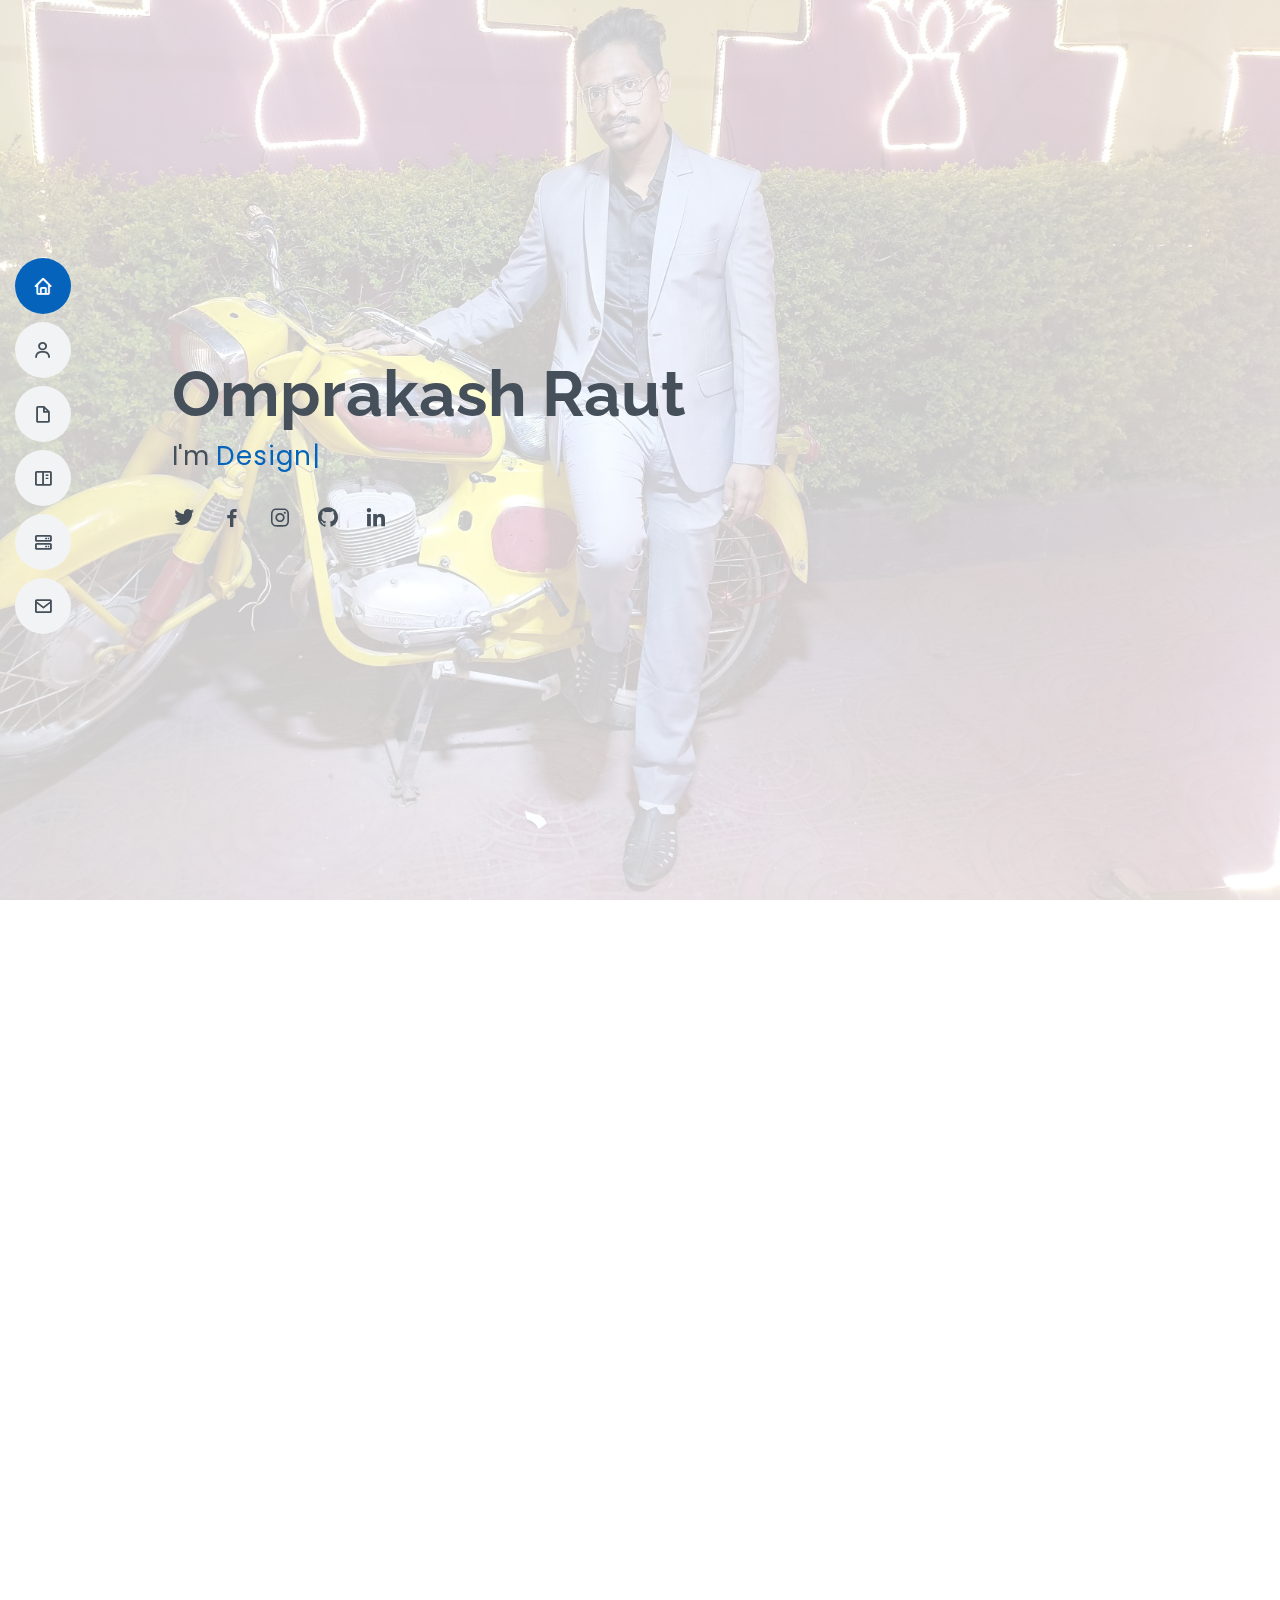
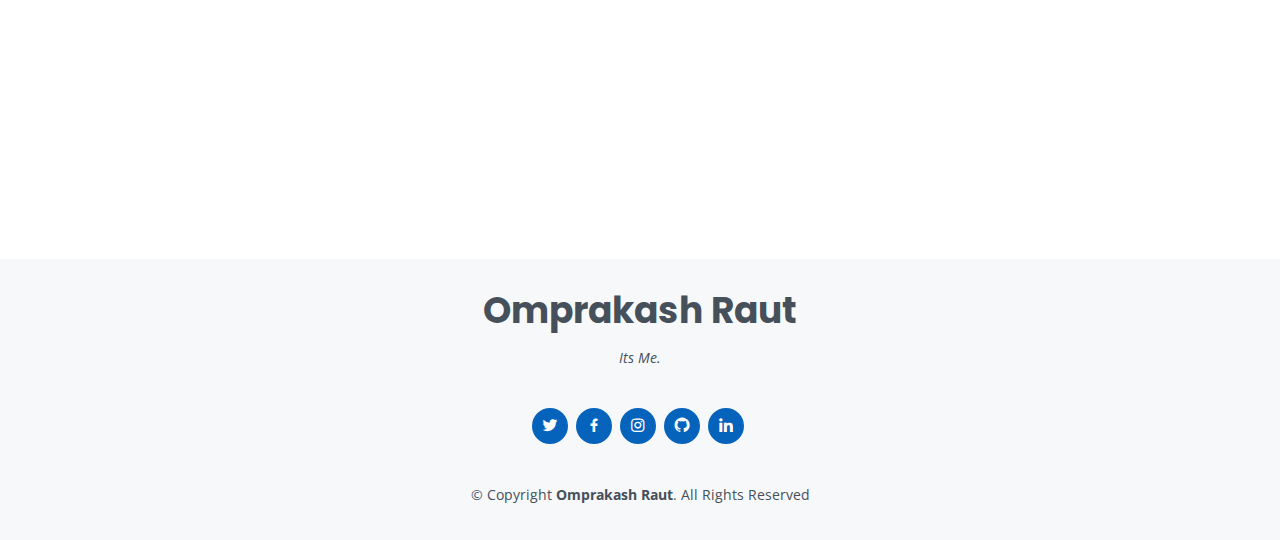
<file: index.html>
<!DOCTYPE html>
<html lang="en">

<head>
  <meta charset="utf-8">
  <meta content="width=device-width, initial-scale=1.0" name="viewport">

  <title>Omprakash Portfolio</title>
  <meta content="" name="description">
  <meta content="" name="keywords">

  <!-- Favicons -->



  <!-- Google Fonts -->
  <link
    href="https://fonts.googleapis.com/css?family=Open+Sans:300,300i,400,400i,600,600i,700,700i|Raleway:300,300i,400,400i,500,500i,600,600i,700,700i|Poppins:300,300i,400,400i,500,500i,600,600i,700,700i"
    rel="stylesheet">

  <!-- Vendor CSS Files -->
  <link href="assets/vendor/aos/aos.css" rel="stylesheet">
  <link href="assets/vendor/bootstrap/css/bootstrap.min.css" rel="stylesheet">
  <link href="assets/vendor/bootstrap-icons/bootstrap-icons.css" rel="stylesheet">
  <link href="assets/vendor/boxicons/css/boxicons.min.css" rel="stylesheet">
  <link href="assets/vendor/glightbox/css/glightbox.min.css" rel="stylesheet">
  <link href="assets/vendor/swiper/swiper-bundle.min.css" rel="stylesheet">

  <!-- Template Main CSS File -->
  <link href="assets/css/style.css" rel="stylesheet">

</head>

<body>

  <!-- ======= Mobile nav toggle button ======= -->
  <!-- <button type="button" class="mobile-nav-toggle d-xl-none"><i class="bi bi-list mobile-nav-toggle"></i></button> -->
  <i class="bi bi-list mobile-nav-toggle d-lg-none"></i>
  <!-- ======= Header ======= -->
  <header id="header" class="d-flex flex-column justify-content-center">

    <nav id="navbar" class="navbar nav-menu">
      <ul>
        <li><a href="#hero" class="nav-link scrollto active"><i class="bx bx-home"></i> <span>Home</span></a></li>
        <li><a href="#about" class="nav-link scrollto"><i class="bx bx-user"></i> <span>About</span></a></li>
        <li><a href="#resume" class="nav-link scrollto"><i class="bx bx-file-blank"></i> <span>Resume</span></a></li>
        <li><a href="#portfolio" class="nav-link scrollto"><i class="bx bx-book-content"></i> <span>Portfolio</span></a>
        </li>
        <li><a href="#services" class="nav-link scrollto"><i class="bx bx-server"></i> <span>Services</span></a></li>
        <li><a href="#contact" class="nav-link scrollto"><i class="bx bx-envelope"></i> <span>Contact</span></a></li>
      </ul>
    </nav><!-- .nav-menu -->

  </header><!-- End Header -->

  <!-- ======= Hero Section ======= -->
  <section id="hero" class="d-flex flex-column justify-content-center">
    <div class="container" data-aos="zoom-in" data-aos-delay="100">
      <h1>Omprakash Raut</h1>
      <p>I'm <span class="typed" data-typed-items="Designer, Developer, Freelancer, Tester"></span></p>
      <div class="social-links">
        <a href="https://twitter.com/omiraut1" class="twitter"><i class="bx bxl-twitter"></i></a>
        <a href="https://www.facebook.com/OMACOOLBOY/" class="facebook"><i class="bx bxl-facebook"></i></a>
        <a href="https://www.instagram.com/agni_raut/" class="instagram"><i class="bx bxl-instagram"></i></a>
        <a href="https://github.com/Omiraut/" class="google-plus"><i class="bx bxl-github"></i></a>
        <a href="https://www.linkedin.com/in/omprakashraut" class="linkedin"><i class="bx bxl-linkedin"></i></a>
      </div>
    </div>
  </section><!-- End Hero -->

  <main id="main">

    <!-- ======= About Section ======= -->
    <section id="about" class="about">
      <div class="container" data-aos="fade-up">

        <div class="section-title">
          <h2>About</h2>
          <p>I am a dedicated and experienced Java Full Stack Developer, Web Developer, and Tester with over 2 years of
            experience in web development and 1 year of experience in Java app development. I have a strong passion for
            creating innovative and user-friendly web applications that deliver seamless user experiences.</p>
        </div>

        <div class="row">
          <div class="col-lg-4">
            <img src="assets/img/profile.jpg" class="img-fluid" alt="">
          </div>
          <div class="col-lg-8 pt-4 pt-lg-0 content">
            <h3>Java Developer &amp; Web Developer.</h3>
            <p class="fst-italic">
              With my expertise in both front-end and back-end development, I possess a comprehensive understanding of
              the full software development lifecycle. I am proficient in Java (including Core and Advanced concepts),
              J2EE, JavaScript, HTML, CSS, and XML. I have hands-on experience with frameworks such as Spring and Maven,
              and I am skilled in integrating various technologies and APIs to build robust and scalable applications.
            </p>
            <div class="row">
              <div class="col-lg-6">
                <ul>
                  <li><i class="bi bi-chevron-right"></i> <strong>Birthday:</strong> <span>6 August 1999</span></li>
                  <li><i class="bi bi-chevron-right"></i> <strong>Website:</strong> <span>www.example.com</span></li>
                  <li><i class="bi bi-chevron-right"></i> <strong>Phone:</strong> <span>+91 7841998147</span></li>
                  <li><i class="bi bi-chevron-right"></i> <strong>City:</strong> <span>Nagpur, Maharashtra, India</span>
                  </li>
                </ul>
              </div>
              <div class="col-lg-6">
                <ul>
                  <li><i class="bi bi-chevron-right"></i> <strong>Age:</strong> <span>24</span></li>
                  <li><i class="bi bi-chevron-right"></i> <strong>Degree:</strong> <span>Batchlor of Commerce</span>
                  </li>
                  <li><i class="bi bi-chevron-right"></i> <strong>PhEmailone:</strong>
                    <span>udaybanahraut@gmail.com</span>
                  </li>
                  <li><i class="bi bi-chevron-right"></i> <strong>Freelance:</strong> <span>Available</span></li>
                </ul>
              </div>
              <p>
                Having worked as a freelance developer and tester, I have developed a keen eye for detail and a strong
                focus on delivering high-quality code. I am adept at identifying and resolving issues and bugs,
                conducting thorough testing, and ensuring the overall functionality and performance of the applications
                I develop.
              </p>
            </div>
          </div>

        </div>
    </section><!-- End About Section -->

    <!-- ======= Facts Section ======= -->
    <section id="facts" class="facts">
      <div class="container" data-aos="fade-up">

        <div class="section-title">
          <h2>Facts</h2>
          <p>Throughout my career, I have gained in-depth knowledge and proficiency in Java programming, including Core
            and Advanced concepts, as well as J2EE, JavaScript, HTML, CSS, and XML. I have successfully utilized
            frameworks such as Spring and Maven to build robust and scalable applications.</p>
        </div>

        <div class="row">

          <div class="col-lg-3 col-md-6">
            <div class="count-box">
              <i class="bi bi-emoji-smile"></i>
              <span data-purecounter-start="0" data-purecounter-end="10" data-purecounter-duration="1"
                class="purecounter"></span>
              <p>Happy Clients</p>
            </div>
          </div>

          <div class="col-lg-3 col-md-6 mt-5 mt-md-0">
            <div class="count-box">
              <i class="bi bi-journal-richtext"></i>
              <span data-purecounter-start="0" data-purecounter-end="20" data-purecounter-duration="1"
                class="purecounter"></span>
              <p>Projects</p>
            </div>
          </div>

          <div class="col-lg-3 col-md-6 mt-5 mt-lg-0">
            <div class="count-box">
              <i class="bi bi-headset"></i>
              <span data-purecounter-start="0" data-purecounter-end="140" data-purecounter-duration="1"
                class="purecounter"></span>
              <p>Hours Of Support</p>
            </div>
          </div>

          <div class="col-lg-3 col-md-6 mt-5 mt-lg-0">
            <div class="count-box">
              <i class="bi bi-award"></i>
              <span data-purecounter-start="0" data-purecounter-end="20" data-purecounter-duration="1"
                class="purecounter"></span>
              <p>Certifications</p>
            </div>
          </div>

        </div>

      </div>
    </section><!-- End Facts Section -->

    <!-- ======= Skills Section ======= -->
    <section id="skills" class="skills section-bg">
      <div class="container" data-aos="fade-up">

        <div class="section-title">
          <h2>Skills</h2>
          <p>I am committed to continuous learning and staying abreast of the latest industry trends and technologies.
            This allows me to leverage new tools and techniques, optimize development processes, and deliver
            cutting-edge solutions to clients.</p>
        </div>

        <div class="row skills-content">

          <div class="col-lg-6">

            <div class="progress">
              <span class="skill">HTML <i class="val">100%</i></span>
              <div class="progress-bar-wrap">
                <div class="progress-bar" role="progressbar" aria-valuenow="100" aria-valuemin="0" aria-valuemax="100">
                </div>
              </div>
            </div>

            <div class="progress">
              <span class="skill">CSS <i class="val">90%</i></span>
              <div class="progress-bar-wrap">
                <div class="progress-bar" role="progressbar" aria-valuenow="90" aria-valuemin="0" aria-valuemax="100">
                </div>
              </div>
            </div>

            <div class="progress">
              <span class="skill">JavaScript <i class="val">75%</i></span>
              <div class="progress-bar-wrap">
                <div class="progress-bar" role="progressbar" aria-valuenow="75" aria-valuemin="0" aria-valuemax="100">
                </div>
              </div>
            </div>
            <div class="progress">
              <span class="skill">SQL <i class="val">70%</i></span>
              <div class="progress-bar-wrap">
                <div class="progress-bar" role="progressbar" aria-valuenow="70" aria-valuemin="0" aria-valuemax="100">
                </div>
              </div>
            </div>
            <div class="progress">
              <span class="skill">Designing <i class="val">80%</i></span>
              <div class="progress-bar-wrap">
                <div class="progress-bar" role="progressbar" aria-valuenow="80" aria-valuemin="0" aria-valuemax="100">
                </div>
              </div>
            </div>
          </div>

          <div class="col-lg-6">

            <div class="progress">
              <span class="skill">Java <i class="val">80%</i></span>
              <div class="progress-bar-wrap">
                <div class="progress-bar" role="progressbar" aria-valuenow="80" aria-valuemin="0" aria-valuemax="100">
                </div>
              </div>
            </div>

            <div class="progress">
              <span class="skill">WordPress <i class="val">70%</i></span>
              <div class="progress-bar-wrap">
                <div class="progress-bar" role="progressbar" aria-valuenow="70" aria-valuemin="0" aria-valuemax="100">
                </div>
              </div>
            </div>

            <div class="progress">
              <span class="skill">Bootstrap <i class="val">90%</i></span>
              <div class="progress-bar-wrap">
                <div class="progress-bar" role="progressbar" aria-valuenow="90" aria-valuemin="0" aria-valuemax="100">
                </div>
              </div>
            </div>

            <div class="progress">
              <span class="skill">Photoshop <i class="val">85%</i></span>
              <div class="progress-bar-wrap">
                <div class="progress-bar" role="progressbar" aria-valuenow="85" aria-valuemin="0" aria-valuemax="100">
                </div>
              </div>
            </div>

            <div class="progress">
              <span class="skill">JSP <i class="val">75%</i></span>
              <div class="progress-bar-wrap">
                <div class="progress-bar" role="progressbar" aria-valuenow="75" aria-valuemin="0" aria-valuemax="100">
                </div>
              </div>
            </div>
          </div>

        </div>

      </div>
    </section><!-- End Skills Section -->

    <!-- ======= Resume Section ======= -->
    <section id="resume" class="resume">
      <div class="container" data-aos="fade-up">

        <div class="section-title">
          <h2>Resume</h2>
          <p>To secure a Changeling position as a Developer , where I can leverage
            my strong foundation in Programming and passion for software
            development to contribute to the success of the Organization. I aim to
            apply my Knowledge , skills and strong problem solving abilities to
            develop high - quality and efficient java based application while
            continuously learning and growing in collaborative and dynamic team
            environment.</p>
        </div>

        <div class="row">
          <div class="col-lg-6">
            <h3 class="resume-title">Sumary</h3>
            <div class="resume-item pb-0">
              <h4>Omprakash Raut</h4>
              <p><em>Highly skilled and results-driven Java Developer with a proven track record of delivering
                  high-quality software solutions. Experienced in full software development lifecycle, from requirements
                  gathering and analysis to implementation and maintenance. Proficient in Java (Core and Advanced),
                  J2EE, JavaScript, HTML, CSS, and XML. Skilled in developing scalable and robust applications using
                  frameworks like Spring and Maven. Strong problem-solving abilities and a passion for staying updated
                  with the latest industry trends and technologies. Committed to delivering excellence and driving
                  successful project outcomes through effective collaboration and attention to detail.</em></p>
              <ul>
                <li>Wathoda ,Nagpur, Maharashtra, India </li>
                <li>+91 7841998147</li>
                <li>udaybhanraut@gmail.com.com</li>
              </ul>
            </div>

            <h3 class="resume-title">Education</h3>
            <div class="resume-item">
              <h4>Batchlor of Commerce &amp; Management Accounting</h4>
              <h5>2017 - 2020 &nbsp;&nbsp;&nbsp;&nbsp; 8.86 CGPA</h5>
              <p><em>Shri Binzani City College ,Nagpur (RTMNU), India</em></p>
              <p>Detailed Learning of working of company and Management of Accounts and Bookkeeping in Companies ,
                Analyzing Stastical Data of Company to Predict Growth Rate </p>
            </div>
            <div class="resume-item">
              <h4>HSC (Commerce) </h4>
              <h5>2016 - 2017 &nbsp;&nbsp;&nbsp;&nbsp; 77.38%</h5>
              <p><em>Shri Binzani City College ,Nagpur (State Board), India</em></p>
              <p>Basic Education of Commerce and Statistic , Learnt data manupulation Standerd Deviation of Stastics and
                Accounting Management of Business on small level , berif in Contries GDP ,PPP, Tax System</p>
            </div>
          </div>
          <div class="col-lg-6">
            <h3 class="resume-title">Professional Experience</h3>
            <div class="resume-item">
              <h4> Java Developer </h4>
              <h5>Jan-2022 - Present</h5>
              <p><em>Gharkul Associates, Nagpur, Maharashtra ,India</em></p>
              <ul>
                <li>Deveoping Backend Application Interfaces according to Client requirements</li>
                <li>Drafting Documentation for Developement of Client Based Application</li>
                <li>Designing Front End Web Applications as Required</li>
                <li>Managing Database and Creating dummy database for Production </li>
                <li>Testing Application in entire Developement faces using STLC Method</li>
                <li>Making Graphic content for Website such as Logos, concept images, Styling</li>
              </ul>
            </div>

          </div>
        </div>

      </div>
    </section><!-- End Resume Section -->

    <!-- ======= Portfolio Section ======= -->
    <section id="portfolio" class="portfolio section-bg">
      <div class="container" data-aos="fade-up">

        <div class="section-title">
          <h2>Portfolio</h2>
          <p>I am a Java developer with a passion for web and back-end development. With 2 years of experience in
            freelancing, I have had the opportunity to work with various firms, honing my skills as a developer and
            tester. Throughout my journey, I have successfully completed over 10 projects, actively seeking
            opportunities to enhance my knowledge and contribute to challenging projects. My dedication to continuous
            improvement drives me to stay up-to-date with the latest industry trends and technologies. I am excited to
            showcase my work and demonstrate how my expertise can add value to your next project.</p>
        </div>

        <div class="row">
          <div class="col-lg-12 d-flex justify-content-center" data-aos="fade-up" data-aos-delay="100">
            <ul id="portfolio-flters">
              <li data-filter="*" class="filter-active">All</li>
              <!-- <li data-filter=".filter-app">App</li> -->
              <!-- <li data-filter=".filter-card">Card</li> -->
              <li data-filter=".filter-web">Projects</li>
            </ul>
          </div>
        </div>

        <div class="row portfolio-container" data-aos="fade-up" data-aos-delay="200">

          <!-- <div class="col-lg-4 col-md-6 portfolio-item filter-app">
            <div class="portfolio-wrap">
              <img src="assets/img/portfolio/portfolio-1.jpg" class="img-fluid" alt="">
              <div class="portfolio-info">
                <h4></h4>
                <p>App</p>
                <div class="portfolio-links">
                  <a href="" data-gallery="portfolioGallery" class="portfolio-lightbox" title="App 1"><i class="bx bx-plus"></i></a>
                  <a href="portfolio-details.html" class="portfolio-details-lightbox" data-glightbox="type: external" title="Portfolio Details"><i class="bx bx-link"></i></a> 
                </div>
              </div>
            </div>
          </div> -->

          <div class="col-lg-4 col-md-6 portfolio-item filter-web">
            <div class="portfolio-wrap">
              <img src="assets/img/portfolio/web1.png" class="img-fluid" alt="">
              <div class="portfolio-info">
                <h4>RentMart Services</h4>
                <p>Web Service Providers</p>
                <div class="portfolio-links">
                  <a href="http://rentmartservices.com/" data-gallery="portfolioGallery" class="portfolio-lightbox"
                    title=""><i class="bx bx-plus"></i></a>
                  <!-- <a href="portfolio-details.html" class="portfolio-details-lightbox" data-glightbox="type: external" title="Portfolio Details"><i class="bx bx-link"></i></a> -->
                </div>
              </div>
            </div>
          </div>

          <!-- <div class="col-lg-4 col-md-6 portfolio-item filter-app">
            <div class="portfolio-wrap">
              <img src="assets/img/portfolio/portfolio-1.jpg" class="img-fluid" alt="">
              <div class="portfolio-info">
                <h4>App 2</h4>
                <p>App</p>
                <div class="portfolio-links">
                  <a href="" data-gallery="portfolioGallery" class="portfolio-lightbox" title="App 2"><i class="bx bx-plus"></i></a>
                   <a href="portfolio-details.html" class="portfolio-details-lightbox" data-glightbox="type: external" title="Portfolio Details"><i class="bx bx-link"></i></a> 
                </div>
              </div>
            </div>
          </div> -->

          <!-- <div class="col-lg-4 col-md-6 portfolio-item filter-card">
            <div class="portfolio-wrap">
              <img src="assets/img/portfolio/portfolio-4.jpg" class="img-fluid" alt="">
              <div class="portfolio-info">
                <h4>Card 2</h4>
                <p>Card</p>
                <div class="portfolio-links">
                  <a href="" data-gallery="portfolioGallery" class="portfolio-lightbox" title="Card 2"><i class="bx bx-plus"></i></a>
                  <a href="portfolio-details.html" class="portfolio-details-lightbox" data-glightbox="type: external" title="Portfolio Details"><i class="bx bx-link"></i></a>
                </div>
              </div>
            </div>
          </div> -->

          <div class="col-lg-4 col-md-6 portfolio-item filter-web">
            <div class="portfolio-wrap">
              <img src="assets/img/portfolio/web2.png" class="img-fluid" alt="">
              <div class="portfolio-info">
                <h4>Gharkul Infra</h4>
                <p>Real Estate Web</p>
                <div class="portfolio-links">
                  <a href="www.gharkulinfra.com" data-gallery="portfolioGallery" class="portfolio-lightbox"
                    title="Web 2"><i class="bx bx-plus"></i></a>
                  <!-- <a href="portfolio-details.html" class="portfolio-details-lightbox" data-glightbox="type: external" title="Portfolio Details"><i class="bx bx-link"></i></a> -->
                </div>
              </div>
            </div>
          </div>

          <!-- <div class="col-lg-4 col-md-6 portfolio-item filter-app">
            <div class="portfolio-wrap">
              <img src="assets/img/portfolio/portfolio-1.jpg" class="img-fluid" alt="">
              <div class="portfolio-info">
                <h4>App 3</h4>
                <p>App</p>
                <div class="portfolio-links">
                  <a href="" data-gallery="portfolioGallery" class="portfolio-lightbox" title="App 3"><i class="bx bx-plus"></i></a>
                   <a href="portfolio-details.html" class="portfolio-details-lightbox" data-glightbox="type: external" title="Portfolio Details"><i class="bx bx-link"></i></a> 
                </div>
              </div>
            </div>
          </div> -->

          <!-- <div class="col-lg-4 col-md-6 portfolio-item filter-card">
            <div class="portfolio-wrap">
              <img src="assets/img/portfolio/portfolio-7.jpg" class="img-fluid" alt="">
              <div class="portfolio-info">
                <h4>Card 1</h4>
                <p>Card</p>
                <div class="portfolio-links">
                  <a href="" data-gallery="portfolioGallery" class="portfolio-lightbox" title="Card 1"><i class="bx bx-plus"></i></a>
                  <a href="portfolio-details.html" class="portfolio-details-lightbox" data-glightbox="type: external" title="Portfolio Details"><i class="bx bx-link"></i></a>
                </div>
              </div>
            </div>
          </div> -->

          <!-- <div class="col-lg-4 col-md-6 portfolio-item filter-card">
            <div class="portfolio-wrap">
              <img src="assets/img/portfolio/portfolio-8.jpg" class="img-fluid" alt="">
              <div class="portfolio-info">
                <h4>Card 3</h4>
                <p>Card</p>
                <div class="portfolio-links">
                  <a href="" data-gallery="portfolioGallery" class="portfolio-lightbox" title="Card 3"><i class="bx bx-plus"></i></a>
                  <a href="portfolio-details.html" class="portfolio-details-lightbox" data-glightbox="type: external" title="Portfolio Details"><i class="bx bx-link"></i></a>
                </div>
              </div>
            </div>
          </div> -->

          <div class="col-lg-4 col-md-6 portfolio-item filter-web">
            <div class="portfolio-wrap">
              <img src="assets/img/portfolio/web3.png" class="img-fluid" alt="">
              <div class="portfolio-info">
                <h4>My Portfolio</h4>
                <p>Website for me</p>
                <div class="portfolio-links">
                  <a href="" data-gallery="portfolioGallery" class="portfolio-lightbox" title="Web 3"><i
                      class="bx bx-plus"></i></a>
                  <!-- <a href="portfolio-details.html" class="portfolio-details-lightbox" data-glightbox="type: external" title="Portfolio Details"><i class="bx bx-link"></i></a> -->
                </div>
              </div>
            </div>
          </div>

        </div>

      </div>
    </section><!-- End Portfolio Section -->

    <!-- ======= Services Section ======= -->
    <section id="services" class="services">
      <div class="container" data-aos="fade-up">

        <div class="section-title">
          <h2>Services</h2>
          <p>I offer a range of comprehensive services tailored to meet your development needs. As a Java developer with
            expertise in web and back-end development, I bring a wealth of knowledge and experience to every project.
            Here are the services I provide:

          </p>
        </div>

        <div class="row">

          <div class="col-lg-4 col-md-6 d-flex align-items-stretch" data-aos="zoom-in" data-aos-delay="100">
            <div class="icon-box iconbox-blue">
              <div class="icon">
                <svg width="100" height="100" viewBox="0 0 600 600" xmlns="http://www.w3.org/2000/svg">
                  <path stroke="none" stroke-width="0" fill="#f5f5f5"
                    d="M300,521.0016835830174C376.1290562159157,517.8887921683347,466.0731472004068,529.7835943286574,510.70327084640275,468.03025145048787C554.3714126377745,407.6079735673963,508.03601936045806,328.9844924480964,491.2728898941984,256.3432110539036C474.5976632858925,184.082847569629,479.9380746630129,96.60480741107993,416.23090153303,58.64404602377083C348.86323505073057,18.502131276798302,261.93793281208167,40.57373210992963,193.5410806939664,78.93577620505333C130.42746243093433,114.334589627462,98.30271207620316,179.96522072025542,76.75703585869454,249.04625023123273C51.97151888228291,328.5150500222984,13.704378332031375,421.85034740162234,66.52175969318436,486.19268352777647C119.04800174914682,550.1803526380478,217.28368757567262,524.383925680826,300,521.0016835830174">
                  </path>
                </svg>
                <i class="bx bxl-dribbble"></i>
              </div>
              <h4>Web Developement</h4>
              <p>Develop Static and Dynamic Web apps</p>
            </div>
          </div>

          <div class="col-lg-4 col-md-6 d-flex align-items-stretch mt-4 mt-md-0" data-aos="zoom-in"
            data-aos-delay="200">
            <div class="icon-box iconbox-orange ">
              <div class="icon">
                <svg width="100" height="100" viewBox="0 0 600 600" xmlns="http://www.w3.org/2000/svg">
                  <path stroke="none" stroke-width="0" fill="#f5f5f5"
                    d="M300,582.0697525312426C382.5290701553225,586.8405444964366,449.9789794690241,525.3245884688669,502.5850820975895,461.55621195738473C556.606425686781,396.0723002908107,615.8543463187945,314.28637112970534,586.6730223649479,234.56875336149918C558.9533121215079,158.8439757836574,454.9685369536778,164.00468322053177,381.49747125262974,130.76875717737553C312.15926192815925,99.40240125094834,248.97055460311594,18.661163978235184,179.8680185752513,50.54337015887873C110.5421016452524,82.52863877960104,119.82277516462835,180.83849132639028,109.12597500060166,256.43424936330496C100.08760227029461,320.3096726198365,92.17705696193138,384.0621239912766,124.79988738764834,439.7174275375508C164.83382741302287,508.01625554203684,220.96474134820875,577.5009287672846,300,582.0697525312426">
                  </path>
                </svg>
                <i class="bx bx-file"></i>
              </div>
              <h4>Code Documentation</h4>
              <p>Be it Front End or Backend Documentation</p>
            </div>
          </div>

          <div class="col-lg-4 col-md-6 d-flex align-items-stretch mt-4 mt-lg-0" data-aos="zoom-in"
            data-aos-delay="300">
            <div class="icon-box iconbox-pink">
              <div class="icon">
                <svg width="100" height="100" viewBox="0 0 600 600" xmlns="http://www.w3.org/2000/svg">
                  <path stroke="none" stroke-width="0" fill="#f5f5f5"
                    d="M300,541.5067337569781C382.14930387511276,545.0595476570109,479.8736841581634,548.3450877840088,526.4010558755058,480.5488172755941C571.5218469581645,414.80211281144784,517.5187510058486,332.0715597781072,496.52539010469104,255.14436215662573C477.37192572678356,184.95920475031193,473.57363656557914,105.61284051026155,413.0603344069578,65.22779650032875C343.27470386102294,18.654635553484475,251.2091493199835,5.337323636656869,175.0934190732945,40.62881213300186C97.87086631185822,76.43348514350839,51.98124368387456,156.15599469081315,36.44837278890362,239.84606092416172C21.716077023791087,319.22268207091537,43.775223500013084,401.1760424656574,96.891909868211,461.97329694683043C147.22146801428983,519.5804099606455,223.5754009179313,538.201503339737,300,541.5067337569781">
                  </path>
                </svg>
                <i class="bx bx-tachometer"></i>
              </div>
              <h4>Manual Testing</h4>
              <p>I Test Apps and Web and use max testcase and use tools like jira for tracking or manual Documetation
                for it</p>
            </div>
          </div>

          <div class="col-lg-4 col-md-6 d-flex align-items-stretch mt-4" data-aos="zoom-in" data-aos-delay="100">
            <div class="icon-box iconbox-yellow">
              <div class="icon">
                <svg width="100" height="100" viewBox="0 0 600 600" xmlns="http://www.w3.org/2000/svg">
                  <path stroke="none" stroke-width="0" fill="#f5f5f5"
                    d="M300,503.46388370962813C374.79870501325706,506.71871716319447,464.8034551963731,527.1746412648533,510.4981551193396,467.86667711651364C555.9287308511215,408.9015244558933,512.6030010748507,327.5744911775523,490.211057578863,256.5855673507754C471.097692560561,195.9906835881958,447.69079081568157,138.11976852964426,395.19560036434837,102.3242989838813C329.3053358748298,57.3949838291264,248.02791733380457,8.279543830951368,175.87071277845988,42.242879143198664C103.41431057327972,76.34704239035025,93.79494320519305,170.9812938413882,81.28167332365135,250.07896920659033C70.17666984294237,320.27484674793965,64.84698225790005,396.69656628748305,111.28512138212992,450.4950937839243C156.20124167950087,502.5303643271138,231.32542653798444,500.4755392045468,300,503.46388370962813">
                  </path>
                </svg>
                <i class="bx bx-layer"></i>
              </div>
              <h4>Database Developement</h4>
              <p>At vero eos et accusamus et iusto odio dignissimos ducimus qui blanditiis</p>
            </div>
          </div>

          <div class="col-lg-4 col-md-6 d-flex align-items-stretch mt-4" data-aos="zoom-in" data-aos-delay="200">
            <div class="icon-box iconbox-red">
              <div class="icon">
                <svg width="100" height="100" viewBox="0 0 600 600" xmlns="http://www.w3.org/2000/svg">
                  <path stroke="none" stroke-width="0" fill="#f5f5f5"
                    d="M300,532.3542879108572C369.38199826031484,532.3153073249985,429.10787420159085,491.63046689027357,474.5244479745417,439.17860296908856C522.8885846962883,383.3225815378663,569.1668002868075,314.3205725914397,550.7432151929288,242.7694973846089C532.6665558377875,172.5657663291529,456.2379748765914,142.6223662098291,390.3689995646985,112.34683881706744C326.66090330228417,83.06452184765237,258.84405631176094,53.51806209861945,193.32584062364296,78.48882559362697C121.61183558270385,105.82097193414197,62.805066853699245,167.19869350419734,48.57481801355237,242.6138429142374C34.843463184063346,315.3850353017275,76.69343916112496,383.4422959591041,125.22947124332185,439.3748458443577C170.7312796277747,491.8107796887764,230.57421082200815,532.3932930995766,300,532.3542879108572">
                  </path>
                </svg>
                <i class="bx bx-slideshow"></i>
              </div>
              <h4><a href="">Front End Web Developement</a></h4>
              <p>Making Front End Easy to Use</p>
            </div>
          </div>

          <div class="col-lg-4 col-md-6 d-flex align-items-stretch mt-4" data-aos="zoom-in" data-aos-delay="300">
            <div class="icon-box iconbox-teal">
              <div class="icon">
                <svg width="100" height="100" viewBox="0 0 600 600" xmlns="http://www.w3.org/2000/svg">
                  <path stroke="none" stroke-width="0" fill="#f5f5f5"
                    d="M300,566.797414625762C385.7384707136149,576.1784315230908,478.7894351017131,552.8928747891023,531.9192734346935,484.94944893311C584.6109503024035,417.5663521118492,582.489472248146,322.67544863468447,553.9536738515405,242.03673114598146C529.1557734026468,171.96086150256528,465.24506316201064,127.66468636344209,395.9583748389544,100.7403814666027C334.2173773831606,76.7482773500951,269.4350130405921,84.62216499799875,207.1952322260088,107.2889140133804C132.92018162631612,134.33871894543012,41.79353780512637,160.00259165414826,22.644507872594943,236.69541883565114C3.319112789854554,314.0945973066697,72.72355303640163,379.243833228382,124.04198916343866,440.3218312028393C172.9286146004772,498.5055451809895,224.45579914871206,558.5317968840102,300,566.797414625762">
                  </path>
                </svg>
                <i class="bx bx-arch"></i>
              </div>
              <h4><a href="">Backend Developement</a></h4>
              <p>Backend Developement in Java and sql for Database</p>
            </div>
          </div>

        </div>

      </div>
    </section><!-- End Services Section -->

    <!-- ======= Testimonials Section ======= -->
    <section id="testimonials" class="testimonials section-bg">
      <div class="container" data-aos="fade-up">

        <div class="section-title">
          <h2>Testimonials</h2>
        </div>

        <div class="testimonials-slider swiper" data-aos="fade-up" data-aos-delay="100">
          <div class="swiper-wrapper">


            <div class="swiper-slide">
              <div class="testimonial-item">
                <img src="assets/img/testimonials/Umakant Mendhe.jpg" class="testimonial-img" alt="">
                <h3>Umakant Mendhe</h3>
                <h4>CMD</h4>
                <p>
                  <i class="bx bxs-quote-alt-left quote-icon-left"></i>
                  Working with the web development team was an absolute game-changer for our real estate business. From
                  the initial consultation to the final delivery, their expertise and dedication shone through every
                  step of the process. The website they created for us is a true masterpiece that showcases our
                  properties in the best possible light.
                  <i class="bx bxs-quote-alt-right quote-icon-right"></i>
                </p>
              </div>
            </div>

            <!-- End testimonial item -->

            <div class="swiper-slide">
              <div class="testimonial-item">
                <img src="assets/img/testimonials/mayur.jpg" class="testimonial-img" alt="">
                <h3>Mayur Aaglawe</h3>
                <h4>Youtuber</h4>
                <p>
                  <i class="bx bxs-quote-alt-left quote-icon-left"></i>
                  Working with Omprakash Raut on my website was a fantastic experience. Omprakash understood my vision
                  and brought creative ideas to enhance the design and functionality. The result was a visually stunning
                  and user-friendly website that perfectly represents my brand. Their professionalism, coding skills,
                  and attention to detail exceeded my expectations. I highly recommend Omprakash Raut for anyone in need
                  of a skilled web developer
                  <i class="bx bxs-quote-alt-right quote-icon-right"></i>
                </p>
              </div>
            </div><!-- End testimonial item -->

            <div class="swiper-slide">
              <div class="testimonial-item">
                <img src="assets/img/testimonials/testimonials-1.jpg" class="testimonial-img" alt="">
                <h3>Not Updated</h3>
                <h4>Ceo &amp; Founder</h4>
                <p>
                  <i class="bx bxs-quote-alt-left quote-icon-left"></i>
                  I Didn't get updated Testimonial yet form some of my Clients I will update it as soon as got their
                  review
                  <i class="bx bxs-quote-alt-right quote-icon-right"></i>
                </p>
              </div>
            </div>

            <!-- End testimonial item -->

            <!-- <div class="swiper-slide">
              <div class="testimonial-item">
                <img src="assets/img/testimonials/testimonials-4.jpg" class="testimonial-img" alt="">
                <h3>Matt Brandon</h3>
                <h4>Freelancer</h4>
                <p>
                  <i class="bx bxs-quote-alt-left quote-icon-left"></i>
                  Fugiat enim eram quae cillum dolore dolor amet nulla culpa multos export minim fugiat minim velit minim dolor enim duis veniam ipsum anim magna sunt elit fore quem dolore labore illum veniam.
                  <i class="bx bxs-quote-alt-right quote-icon-right"></i>
                </p>
              </div>
             </div>  -->
            <!-- End testimonial item -->

            <!-- <div class="swiper-slide"> 
              <div class="testimonial-item">
                <img src="assets/img/testimonials/testimonials-5.jpg" class="testimonial-img" alt="">
                <h3>John Larson</h3>
                <h4>Entrepreneur</h4>
                <p>
                  <i class="bx bxs-quote-alt-left quote-icon-left"></i>
                  Quis quorum aliqua sint quem legam fore sunt eram irure aliqua veniam tempor noster veniam enim culpa labore duis sunt culpa nulla illum cillum fugiat legam esse veniam culpa fore nisi cillum quid.
                  <i class="bx bxs-quote-alt-right quote-icon-right"></i>
                </p>
              </div>
            </div> -->
            <!-- End testimonial item -->

          </div>
          <div class="swiper-pagination"></div>
        </div>

      </div>
    </section><!-- End Testimonials Section -->

    <!-- ======= Contact Section ======= -->
    <section id="contact" class="contact">
      <div class="container" data-aos="fade-up">

        <div class="section-title">
          <h2>Contact</h2>
        </div>

        <div class="row ">

          <div class="col-lg-4">
            <div class="info">
              <div class="address">
                <i class="bi bi-geo-alt"></i>
                <h4>Location:</h4>
                <p>Wathoda, Nagpur, Maharashtra -440035</p>
              </div>

              <div class="email">
                <i class="bi bi-envelope"></i>
                <h4>Email:</h4>
                <p><a href="mailto:udaybhanraut@gmail.com">udaybhanraut@gmail.com </a></p>
              </div>

              <div class="phone">
                <i class="bi bi-phone"></i>
                <h4>Call:</h4>
                <p>+91 7841998147</p>
              </div>

            </div>

          </div>

          <!-- <div class="col-lg-8 mt-5 mt-lg-0">

            <form action="forms/contact.php" method="post" role="form" class="php-email-form">
              <div class="row">
                <div class="col-md-6 form-group">
                  <input type="text" name="name" class="form-control" id="name" placeholder="Your Name" required>
                </div>
                <div class="col-md-6 form-group mt-3 mt-md-0">
                  <input type="email" class="form-control" name="email" id="email" placeholder="Your Email" required>
                </div>
              </div>
              <div class="form-group mt-3">
                <input type="text" class="form-control" name="subject" id="subject" placeholder="Subject" required>
              </div>
              <div class="form-group mt-3">
                <textarea class="form-control" name="message" rows="5" placeholder="Message" required></textarea>
              </div>
              <div class="my-3">
                <div class="loading">Loading</div>
                <div class="error-message"></div>
                <div class="sent-message">Your message has been sent. Thank you!</div>
              </div>
              <div class="text-center"><button type="submit">Send Message</button></div>
            </form>

          </div> -->

        </div>

      </div>
    </section><!-- End Contact Section -->

  </main><!-- End #main -->

  <!-- ======= Footer ======= -->
  <footer id="footer">
    <div class="container">
      <h3>Omprakash Raut</h3>
      <p>Its Me.</p>
      <div class="social-links">

        <a href="https://twitter.com/omiraut1" class="twitter"><i class="bx bxl-twitter"></i></a>
        <a href="https://www.facebook.com/OMACOOLBOY/" class="facebook"><i class="bx bxl-facebook"></i></a>
        <a href="https://www.instagram.com/agni_raut/" class="instagram"><i class="bx bxl-instagram"></i></a>
        <a href="https://github.com/Omiraut/" class="google-plus"><i class="bx bxl-github"></i></a>
        <a href="https://www.linkedin.com/in/omprakashraut" class="linkedin"><i class="bx bxl-linkedin"></i></a>
      </div>
      <div class="copyright">
        &copy; Copyright <strong><span>Omprakash Raut</span></strong>. All Rights Reserved
      </div>
      <div class="credits">

      </div>
    </div>
  </footer><!-- End Footer -->

  <div id="preloader"></div>
  <a href="#" class="back-to-top d-flex align-items-center justify-content-center"><i
      class="bi bi-arrow-up-short"></i></a>

  <!-- Vendor JS Files -->
  <script src="assets/vendor/purecounter/purecounter_vanilla.js"></script>
  <script src="assets/vendor/aos/aos.js"></script>
  <script src="assets/vendor/bootstrap/js/bootstrap.bundle.min.js"></script>
  <script src="assets/vendor/glightbox/js/glightbox.min.js"></script>
  <script src="assets/vendor/isotope-layout/isotope.pkgd.min.js"></script>
  <script src="assets/vendor/swiper/swiper-bundle.min.js"></script>
  <script src="assets/vendor/typed.js/typed.umd.js"></script>
  <script src="assets/vendor/waypoints/noframework.waypoints.js"></script>
  <script src="assets/vendor/php-email-form/validate.js"></script>

  <!-- Template Main JS File -->
  <script src="assets/js/main.js"></script>

</body>

</html>
</file>
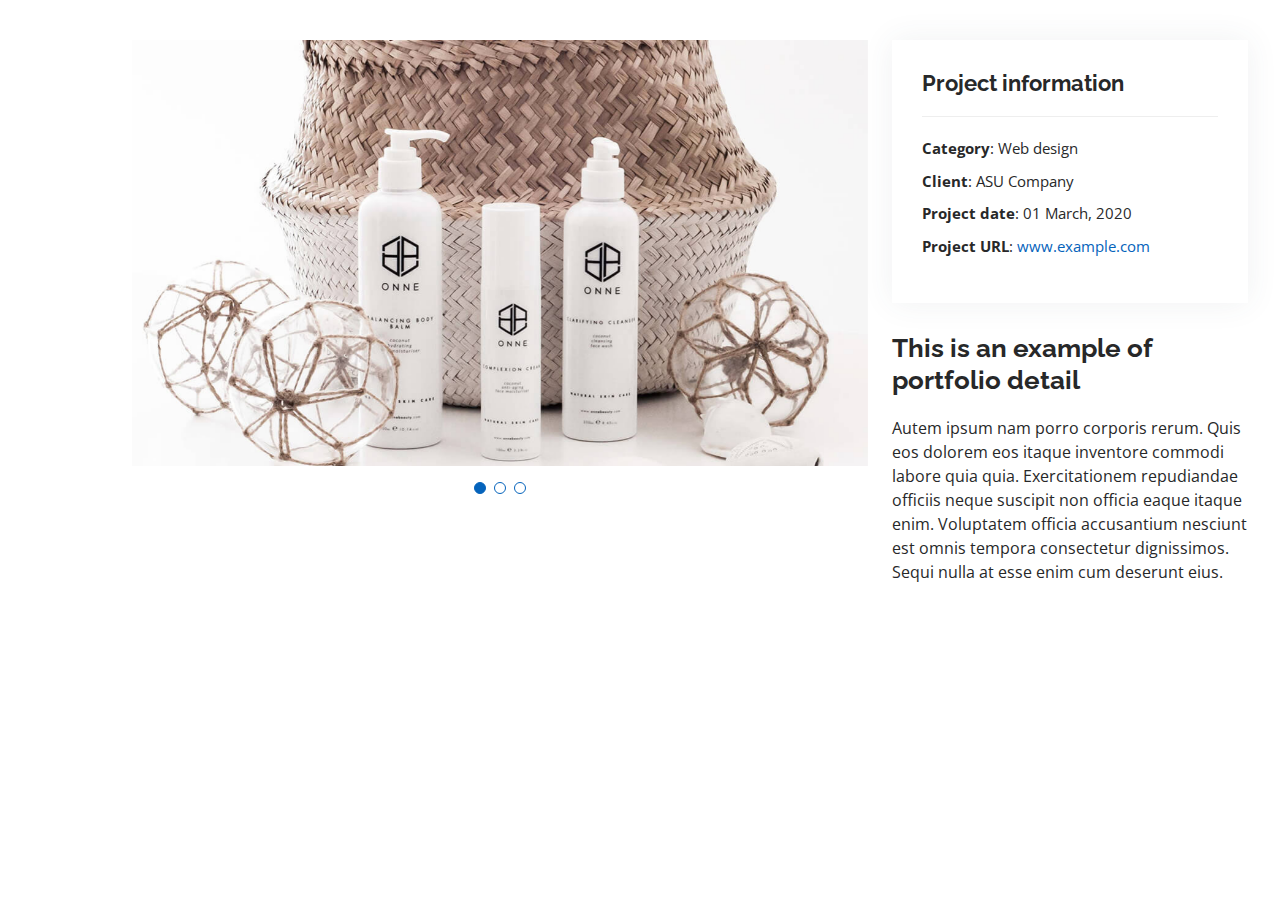
<file: portfolio-details.html>
<!DOCTYPE html>
<html lang="en">

<head>
  <meta charset="utf-8">
  <meta content="width=device-width, initial-scale=1.0" name="viewport">

  <title>Portfolio Details - Personal Bootstrap Template</title>
  <meta content="" name="description">
  <meta content="" name="keywords">

  <!-- Favicons -->
  <link href="assets/img/favicon.png" rel="icon">
  <link href="assets/img/apple-touch-icon.png" rel="apple-touch-icon">

  <!-- Google Fonts -->
  <link
    href="https://fonts.googleapis.com/css?family=Open+Sans:300,300i,400,400i,600,600i,700,700i|Raleway:300,300i,400,400i,500,500i,600,600i,700,700i|Poppins:300,300i,400,400i,500,500i,600,600i,700,700i"
    rel="stylesheet">

  <!-- Vendor CSS Files -->
  <link href="assets/vendor/aos/aos.css" rel="stylesheet">
  <link href="assets/vendor/bootstrap/css/bootstrap.min.css" rel="stylesheet">
  <link href="assets/vendor/bootstrap-icons/bootstrap-icons.css" rel="stylesheet">
  <link href="assets/vendor/boxicons/css/boxicons.min.css" rel="stylesheet">
  <link href="assets/vendor/glightbox/css/glightbox.min.css" rel="stylesheet">
  <link href="assets/vendor/swiper/swiper-bundle.min.css" rel="stylesheet">

  <!-- Template Main CSS File -->
  <link href="assets/css/style.css" rel="stylesheet">


</head>

<body>

  <main id="main">

    <!-- ======= Portfolio Details Section ======= -->
    <section id="portfolio-details" class="portfolio-details">
      <div class="container">

        <div class="row gy-4">

          <div class="col-lg-8">
            <div class="portfolio-details-slider swiper">
              <div class="swiper-wrapper align-items-center">

                <div class="swiper-slide">
                  <img src="assets/img/portfolio/portfolio-details-1.jpg" alt="">
                </div>

                <div class="swiper-slide">
                  <img src="assets/img/portfolio/portfolio-details-2.jpg" alt="">
                </div>

                <div class="swiper-slide">
                  <img src="assets/img/portfolio/portfolio-details-3.jpg" alt="">
                </div>

              </div>
              <div class="swiper-pagination"></div>
            </div>
          </div>

          <div class="col-lg-4">
            <div class="portfolio-info">
              <h3>Project information</h3>
              <ul>
                <li><strong>Category</strong>: Web design</li>
                <li><strong>Client</strong>: ASU Company</li>
                <li><strong>Project date</strong>: 01 March, 2020</li>
                <li><strong>Project URL</strong>: <a href="#">www.example.com</a></li>
              </ul>
            </div>
            <div class="portfolio-description">
              <h2>This is an example of portfolio detail</h2>
              <p>
                Autem ipsum nam porro corporis rerum. Quis eos dolorem eos itaque inventore commodi labore quia quia.
                Exercitationem repudiandae officiis neque suscipit non officia eaque itaque enim. Voluptatem officia
                accusantium nesciunt est omnis tempora consectetur dignissimos. Sequi nulla at esse enim cum deserunt
                eius.
              </p>
            </div>
          </div>

        </div>

      </div>
    </section>

    <!-- End Portfolio Details Section -->

  </main>

  <!-- End #main -->

  <div id="preloader"></div>
  <a href="#" class="back-to-top d-flex align-items-center justify-content-center"><i
      class="bi bi-arrow-up-short"></i></a>

  <!-- Vendor JS Files -->
  <script src="assets/vendor/purecounter/purecounter_vanilla.js"></script>
  <script src="assets/vendor/aos/aos.js"></script>
  <script src="assets/vendor/bootstrap/js/bootstrap.bundle.min.js"></script>
  <script src="assets/vendor/glightbox/js/glightbox.min.js"></script>
  <script src="assets/vendor/isotope-layout/isotope.pkgd.min.js"></script>
  <script src="assets/vendor/swiper/swiper-bundle.min.js"></script>
  <script src="assets/vendor/typed.js/typed.umd.js"></script>
  <script src="assets/vendor/waypoints/noframework.waypoints.js"></script>
  <script src="assets/vendor/php-email-form/validate.js"></script>

  <!-- Template Main JS File -->
  <script src="assets/js/main.js"></script>

</body>

</html>
</file>
<file: assets/css/style.css>
/**
* Template Name: MyResume
* Updated: May 30 2023 with Bootstrap v5.3.0
* Template URL: https://bootstrapmade.com/free-html-bootstrap-template-my-resume/
* Author: BootstrapMade.com
* License: https://bootstrapmade.com/license/
*/

/*--------------------------------------------------------------
# General
--------------------------------------------------------------*/
body {
  font-family: "Open Sans", sans-serif;
  color: #272829;
}

a {
  color: #0563bb;
  text-decoration: none;
}

a:hover {
  color: #067ded;
  text-decoration: none;
}

h1,
h2,
h3,
h4,
h5,
h6 {
  font-family: "Raleway", sans-serif;
}

/*--------------------------------------------------------------
# Back to top button
--------------------------------------------------------------*/
.back-to-top {
  position: fixed;
  visibility: hidden;
  opacity: 0;
  right: 15px;
  bottom: 15px;
  z-index: 996;
  background: #0563bb;
  width: 40px;
  height: 40px;
  border-radius: 50px;
  transition: all 0.4s;
}

.back-to-top i {
  font-size: 28px;
  color: #fff;
  line-height: 0;
}

.back-to-top:hover {
  background: #0678e3;
  color: #fff;
}

.back-to-top.active {
  visibility: visible;
  opacity: 1;
}

/*--------------------------------------------------------------
# Preloader
--------------------------------------------------------------*/
#preloader {
  position: fixed;
  top: 0;
  left: 0;
  right: 0;
  bottom: 0;
  z-index: 9999;
  overflow: hidden;
  background: #fff;
}

#preloader:before {
  content: "";
  position: fixed;
  top: calc(50% - 30px);
  left: calc(50% - 30px);
  border: 6px solid #0563bb;
  border-top-color: #fff;
  border-bottom-color: #fff;
  border-radius: 50%;
  width: 60px;
  height: 60px;
  animation: animate-preloader 1s linear infinite;
}

@keyframes animate-preloader {
  0% {
    transform: rotate(0deg);
  }

  100% {
    transform: rotate(360deg);
  }
}

/*--------------------------------------------------------------
# Disable aos animation delay on mobile devices
--------------------------------------------------------------*/
@media screen and (max-width: 768px) {
  [data-aos-delay] {
    transition-delay: 0 !important;
  }
}

/*--------------------------------------------------------------
# Header
--------------------------------------------------------------*/
#header {
  position: fixed;
  top: 0;
  left: 0;
  bottom: 0;
  z-index: 9997;
  transition: all 0.5s;
  padding: 15px;
  overflow-y: auto;
}

@media (max-width: 991px) {
  #header {
    width: 300px;
    background: #fff;
    border-right: 1px solid #e6e9ec;
    left: -300px;
  }
}

@media (min-width: 991px) {
  #main {
    margin-left: 100px;
  }
}

/*--------------------------------------------------------------
# Navigation Menu
--------------------------------------------------------------*/
/**
* Desktop Navigation 
*/
.nav-menu {
  padding: 0;
  display: block;
}

.nav-menu * {
  margin: 0;
  padding: 0;
  list-style: none;
}

.nav-menu>ul>li {
  position: relative;
  white-space: nowrap;
}

.nav-menu a,
.nav-menu a:focus {
  display: flex;
  align-items: center;
  color: #45505b;
  padding: 10px 18px;
  margin-bottom: 8px;
  transition: 0.3s;
  font-size: 15px;
  border-radius: 50px;
  background: #f2f3f5;
  height: 56px;
  width: 100%;
  overflow: hidden;
  transition: 0.3s;
}

.nav-menu a i,
.nav-menu a:focus i {
  font-size: 20px;
}

.nav-menu a span,
.nav-menu a:focus span {
  padding: 0 5px 0 7px;
  color: #45505b;
}

@media (min-width: 992px) {

  .nav-menu a,
  .nav-menu a:focus {
    width: 56px;
  }

  .nav-menu a span,
  .nav-menu a:focus span {
    display: none;
    color: #fff;
  }
}

.nav-menu a:hover,
.nav-menu .active,
.nav-menu .active:focus,
.nav-menu li:hover>a {
  color: #fff;
  background: #0563bb;
}

.nav-menu a:hover span,
.nav-menu .active span,
.nav-menu .active:focus span,
.nav-menu li:hover>a span {
  color: #fff;
}

.nav-menu a:hover,
.nav-menu li:hover>a {
  width: 100%;
  color: #fff;
}

.nav-menu a:hover span,
.nav-menu li:hover>a span {
  display: block;
}

/**
* Mobile Navigation 
*/
.mobile-nav-toggle {
  position: fixed;
  right: 10px;
  top: 10px;
  z-index: 9998;
  border: 0;
  background: none;
  font-size: 28px;
  transition: all 0.4s;
  outline: none !important;
  line-height: 0;
  cursor: pointer;
  border-radius: 50px;
  padding: 5px;
}

.mobile-nav-toggle i {
  color: #45505b;
}

.mobile-nav-active {
  overflow: hidden;
}

.mobile-nav-active #header {
  left: 0;
}

.mobile-nav-active .mobile-nav-toggle {
  color: #fff;
  background-color: #0563bb;
}

/*--------------------------------------------------------------
# Hero Section
--------------------------------------------------------------*/
#hero {
  width: 100%;
  height: 100vh;
  background: url("../img/self2.jpg") top right no-repeat;
  background-size: cover;
  position: relative;
}

@media (min-width: 992px) {
  #hero {
    padding-left: 160px;
  }
}

#hero:before {
  content: "";
  background: rgba(255, 255, 255, 0.8);
  position: absolute;
  bottom: 0;
  top: 0;
  left: 0;
  right: 0;
}

#hero h1 {
  margin: 0;
  font-size: 64px;
  font-weight: 700;
  line-height: 56px;
  color: #45505b;
}

#hero p {
  color: #45505b;
  margin: 15px 0 0 0;
  font-size: 26px;
  font-family: "Poppins", sans-serif;
}

#hero p span {
  color: #0563bb;
  letter-spacing: 1px;
}

#hero .social-links {
  margin-top: 30px;
}

#hero .social-links a {
  font-size: 24px;
  display: inline-block;
  color: #45505b;
  line-height: 1;
  margin-right: 20px;
  transition: 0.3s;
}

#hero .social-links a:hover {
  color: #0563bb;
}

@media (max-width: 992px) {
  #hero {
    text-align: center;
  }

  #hero h1 {
    font-size: 32px;
    line-height: 36px;
  }

  #hero p {
    margin-top: 10px;
    font-size: 20px;
    line-height: 24px;
  }
}

/*--------------------------------------------------------------
# Sections General
--------------------------------------------------------------*/
section {
  padding: 60px 0;
  overflow: hidden;
}

.section-title {
  text-align: center;
  padding-bottom: 30px;
}

.section-title h2 {
  font-size: 32px;
  font-weight: bold;
  text-transform: uppercase;
  margin-bottom: 20px;
  padding-bottom: 20px;
  position: relative;
  color: #45505b;
}

.section-title h2::before {
  content: "";
  position: absolute;
  display: block;
  width: 120px;
  height: 1px;
  background: #ddd;
  bottom: 1px;
  left: calc(50% - 60px);
}

.section-title h2::after {
  content: "";
  position: absolute;
  display: block;
  width: 40px;
  height: 3px;
  background: #0563bb;
  bottom: 0;
  left: calc(50% - 20px);
}

.section-title p {
  margin-bottom: 0;
}

/*--------------------------------------------------------------
# About
--------------------------------------------------------------*/
.about .content h3 {
  font-weight: 700;
  font-size: 26px;
  color: #728394;
}

.about .content ul {
  list-style: none;
  padding: 0;
}

.about .content ul li {
  margin-bottom: 20px;
  display: flex;
  align-items: center;
}

.about .content ul strong {
  margin-right: 10px;
}

.about .content ul i {
  font-size: 16px;
  margin-right: 5px;
  color: #0563bb;
  line-height: 0;
}

.about .content p:last-child {
  margin-bottom: 0;
}

/*--------------------------------------------------------------
# Facts
--------------------------------------------------------------*/
.facts .count-box {
  padding: 30px 30px 25px 30px;
  margin-top: 30px;
  width: 100%;
  position: relative;
  text-align: center;
  background: #fff;
}

.facts .count-box i {
  position: absolute;
  top: -25px;
  left: 50%;
  transform: translateX(-50%);
  font-size: 24px;
  background: #0563bb;
  color: #fff;
  border-radius: 50px;
  display: inline-flex;
  align-items: center;
  justify-content: center;
  width: 48px;
  height: 48px;
}

.facts .count-box span {
  font-size: 36px;
  display: block;
  font-weight: 600;
  color: #011426;
}

.facts .count-box p {
  padding: 0;
  margin: 0;
  font-family: "Raleway", sans-serif;
  font-size: 14px;
}

/*--------------------------------------------------------------
# Akills
--------------------------------------------------------------*/
.skills .progress {
  height: 60px;
  display: block;
  background: none;
  border-radius: 0;
}

.skills .progress .skill {
  padding: 10px 0;
  margin: 0;
  text-transform: uppercase;
  display: block;
  font-weight: 600;
  font-family: "Poppins", sans-serif;
  color: #45505b;
}

.skills .progress .skill .val {
  float: right;
  font-style: normal;
}

.skills .progress-bar-wrap {
  background: #f2f3f5;
}

.skills .progress-bar {
  width: 1px;
  height: 10px;
  transition: 0.9s;
  background-color: #0563bb;
}

/*--------------------------------------------------------------
# Resume
--------------------------------------------------------------*/
.resume .resume-title {
  font-size: 26px;
  font-weight: 700;
  margin-top: 20px;
  margin-bottom: 20px;
  color: #45505b;
}

.resume .resume-item {
  padding: 0 0 20px 20px;
  margin-top: -2px;
  border-left: 2px solid #0563bb;
  position: relative;
}

.resume .resume-item h4 {
  line-height: 18px;
  font-size: 18px;
  font-weight: 600;
  text-transform: uppercase;
  font-family: "Poppins", sans-serif;
  color: #0563bb;
  margin-bottom: 10px;
}

.resume .resume-item h5 {
  font-size: 16px;
  background: #f7f8f9;
  padding: 5px 15px;
  display: inline-block;
  font-weight: 600;
  margin-bottom: 10px;
}

.resume .resume-item ul {
  padding-left: 20px;
}

.resume .resume-item ul li {
  padding-bottom: 10px;
}

.resume .resume-item:last-child {
  padding-bottom: 0;
}

.resume .resume-item::before {
  content: "";
  position: absolute;
  width: 16px;
  height: 16px;
  border-radius: 50px;
  left: -9px;
  top: 0;
  background: #fff;
  border: 2px solid #0563bb;
}

/*--------------------------------------------------------------
# Portfolio
--------------------------------------------------------------*/
.portfolio .portfolio-item {
  margin-bottom: 30px;
}

.portfolio #portfolio-flters {
  padding: 0;
  margin: 0 auto 25px auto;
  list-style: none;
  text-align: center;
  background: #fff;
  border-radius: 50px;
  padding: 2px 15px;
}

.portfolio #portfolio-flters li {
  cursor: pointer;
  display: inline-block;
  padding: 10px 15px;
  font-size: 14px;
  font-weight: 600;
  line-height: 1;
  text-transform: uppercase;
  color: #272829;
  margin-bottom: 5px;
  transition: all 0.3s ease-in-out;
}

.portfolio #portfolio-flters li:hover,
.portfolio #portfolio-flters li.filter-active {
  color: #0563bb;
}

.portfolio #portfolio-flters li:last-child {
  margin-right: 0;
}

.portfolio .portfolio-wrap {
  transition: 0.3s;
  position: relative;
  overflow: hidden;
  z-index: 1;
  background: rgba(69, 80, 91, 0.8);
}

.portfolio .portfolio-wrap::before {
  content: "";
  background: rgba(255, 255, 255, 0.7);
  position: absolute;
  left: 30px;
  right: 30px;
  top: 30px;
  bottom: 30px;
  transition: all ease-in-out 0.3s;
  z-index: 2;
  opacity: 0;
}

.portfolio .portfolio-wrap .portfolio-info {
  opacity: 0;
  position: absolute;
  top: 0;
  left: 0;
  right: 0;
  bottom: 0;
  text-align: center;
  z-index: 3;
  transition: all ease-in-out 0.3s;
  display: flex;
  flex-direction: column;
  justify-content: center;
  align-items: center;
}

.portfolio .portfolio-wrap .portfolio-info::before {
  display: block;
  content: "";
  width: 48px;
  height: 48px;
  position: absolute;
  top: 35px;
  left: 35px;
  border-top: 3px solid #d7dce1;
  border-left: 3px solid #d7dce1;
  transition: all 0.5s ease 0s;
  z-index: 9994;
}

.portfolio .portfolio-wrap .portfolio-info::after {
  display: block;
  content: "";
  width: 48px;
  height: 48px;
  position: absolute;
  bottom: 35px;
  right: 35px;
  border-bottom: 3px solid #d7dce1;
  border-right: 3px solid #d7dce1;
  transition: all 0.5s ease 0s;
  z-index: 9994;
}

.portfolio .portfolio-wrap .portfolio-info h4 {
  font-size: 20px;
  color: #45505b;
  font-weight: 600;
}

.portfolio .portfolio-wrap .portfolio-info p {
  color: #45505b;
  font-size: 14px;
  text-transform: uppercase;
  padding: 0;
  margin: 0;
}

.portfolio .portfolio-wrap .portfolio-links {
  text-align: center;
  z-index: 4;
}

.portfolio .portfolio-wrap .portfolio-links a {
  color: #45505b;
  margin: 0 2px;
  font-size: 28px;
  display: inline-block;
  transition: 0.3s;
}

.portfolio .portfolio-wrap .portfolio-links a:hover {
  color: #148af9;
}

.portfolio .portfolio-wrap:hover::before {
  top: 0;
  left: 0;
  right: 0;
  bottom: 0;
  opacity: 1;
}

.portfolio .portfolio-wrap:hover .portfolio-info {
  opacity: 1;
}

.portfolio .portfolio-wrap:hover .portfolio-info::before {
  top: 15px;
  left: 15px;
}

.portfolio .portfolio-wrap:hover .portfolio-info::after {
  bottom: 15px;
  right: 15px;
}

/*--------------------------------------------------------------
# Portfolio Details
--------------------------------------------------------------*/
.portfolio-details {
  padding-top: 40px;
}

.portfolio-details .portfolio-details-slider img {
  width: 100%;
}

.portfolio-details .portfolio-details-slider .swiper-pagination {
  margin-top: 20px;
  position: relative;
}

.portfolio-details .portfolio-details-slider .swiper-pagination .swiper-pagination-bullet {
  width: 12px;
  height: 12px;
  background-color: #fff;
  opacity: 1;
  border: 1px solid #0563bb;
}

.portfolio-details .portfolio-details-slider .swiper-pagination .swiper-pagination-bullet-active {
  background-color: #0563bb;
}

.portfolio-details .portfolio-info {
  padding: 30px;
  box-shadow: 0px 0 30px rgba(69, 80, 91, 0.08);
}

.portfolio-details .portfolio-info h3 {
  font-size: 22px;
  font-weight: 700;
  margin-bottom: 20px;
  padding-bottom: 20px;
  border-bottom: 1px solid #eee;
}

.portfolio-details .portfolio-info ul {
  list-style: none;
  padding: 0;
  font-size: 15px;
}

.portfolio-details .portfolio-info ul li+li {
  margin-top: 10px;
}

.portfolio-details .portfolio-description {
  padding-top: 30px;
}

.portfolio-details .portfolio-description h2 {
  font-size: 26px;
  font-weight: 700;
  margin-bottom: 20px;
}

.portfolio-details .portfolio-description p {
  padding: 0;
}

/*--------------------------------------------------------------
# Services
--------------------------------------------------------------*/
.services .icon-box {
  text-align: center;
  padding: 70px 20px 80px 20px;
  transition: all ease-in-out 0.3s;
  background: #fff;
  box-shadow: 0px 5px 90px 0px rgba(110, 123, 131, 0.05);
}

.services .icon-box .icon {
  margin: 0 auto;
  width: 100px;
  height: 100px;
  display: flex;
  align-items: center;
  justify-content: center;
  transition: ease-in-out 0.3s;
  position: relative;
}

.services .icon-box .icon i {
  font-size: 36px;
  transition: 0.5s;
  position: relative;
}

.services .icon-box .icon svg {
  position: absolute;
  top: 0;
  left: 0;
}

.services .icon-box .icon svg path {
  transition: 0.5s;
  fill: #f5f5f5;
}

.services .icon-box h4 {
  font-weight: 600;
  margin: 10px 0 15px 0;
  font-size: 22px;
}

.services .icon-box h4 a {
  color: #45505b;
  transition: ease-in-out 0.3s;
}

.services .icon-box p {
  line-height: 24px;
  font-size: 14px;
  margin-bottom: 0;
}

.services .icon-box:hover {
  border-color: #fff;
  box-shadow: 0px 0 35px 0 rgba(0, 0, 0, 0.08);
}

.services .iconbox-blue i {
  color: #47aeff;
}

.services .iconbox-blue:hover .icon i {
  color: #fff;
}

.services .iconbox-blue:hover .icon path {
  fill: #47aeff;
}

.services .iconbox-orange i {
  color: #ffa76e;
}

.services .iconbox-orange:hover .icon i {
  color: #fff;
}

.services .iconbox-orange:hover .icon path {
  fill: #ffa76e;
}

.services .iconbox-pink i {
  color: #e80368;
}

.services .iconbox-pink:hover .icon i {
  color: #fff;
}

.services .iconbox-pink:hover .icon path {
  fill: #e80368;
}

.services .iconbox-yellow i {
  color: #ffbb2c;
}

.services .iconbox-yellow:hover .icon i {
  color: #fff;
}

.services .iconbox-yellow:hover .icon path {
  fill: #ffbb2c;
}

.services .iconbox-red i {
  color: #ff5828;
}

.services .iconbox-red:hover .icon i {
  color: #fff;
}

.services .iconbox-red:hover .icon path {
  fill: #ff5828;
}

.services .iconbox-teal i {
  color: #11dbcf;
}

.services .iconbox-teal:hover .icon i {
  color: #fff;
}

.services .iconbox-teal:hover .icon path {
  fill: #11dbcf;
}

/*--------------------------------------------------------------
# Testimonials
--------------------------------------------------------------*/
.testimonials .section-header {
  margin-bottom: 40px;
}

.testimonials .testimonials-carousel,
.testimonials .testimonials-slider {
  overflow: hidden;
}

.testimonials .testimonial-item {
  text-align: center;
}

.testimonials .testimonial-item .testimonial-img {
  width: 120px;
  border-radius: 50%;
  border: 4px solid #fff;
  margin: 0 auto;
}

.testimonials .testimonial-item h3 {
  font-size: 20px;
  font-weight: bold;
  margin: 10px 0 5px 0;
  color: #111;
}

.testimonials .testimonial-item h4 {
  font-size: 14px;
  color: #999;
  margin: 0 0 15px 0;
}

.testimonials .testimonial-item .quote-icon-left,
.testimonials .testimonial-item .quote-icon-right {
  color: #90c8fc;
  font-size: 26px;
}

.testimonials .testimonial-item .quote-icon-left {
  display: inline-block;
  left: -5px;
  position: relative;
}

.testimonials .testimonial-item .quote-icon-right {
  display: inline-block;
  right: -5px;
  position: relative;
  top: 10px;
}

.testimonials .testimonial-item p {
  font-style: italic;
  margin: 0 auto 15px auto;
}

.testimonials .swiper-pagination {
  margin-top: 20px;
  position: relative;
}

.testimonials .swiper-pagination .swiper-pagination-bullet {
  width: 12px;
  height: 12px;
  background-color: #fff;
  opacity: 1;
  border: 1px solid #0563bb;
}

.testimonials .swiper-pagination .swiper-pagination-bullet-active {
  background-color: #0563bb;
}

@media (min-width: 992px) {
  .testimonials .testimonial-item p {
    width: 80%;
  }
}

/*--------------------------------------------------------------
# Contact
--------------------------------------------------------------*/
.contact .info {
  width: 100%;
  background: #fff;
}

.contact .info i {
  font-size: 20px;
  color: #0563bb;
  float: left;
  width: 44px;
  height: 44px;
  background: #eef7ff;
  display: flex;
  justify-content: center;
  align-items: center;
  border-radius: 50px;
  transition: all 0.3s ease-in-out;
}

.contact .info h4 {
  padding: 0 0 0 60px;
  font-size: 22px;
  font-weight: 600;
  margin-bottom: 5px;
  color: #45505b;
}

.contact .info p {
  padding: 0 0 0 60px;
  margin-bottom: 0;
  font-size: 14px;
  color: #728394;
}

.contact .info .email,
.contact .info .phone {
  margin-top: 40px;
}

.contact .info .email:hover i,
.contact .info .address:hover i,
.contact .info .phone:hover i {
  background: #0563bb;
  color: #fff;
}

.contact .php-email-form {
  width: 100%;
  background: #fff;
}

.contact .php-email-form .form-group {
  padding-bottom: 8px;
}

.contact .php-email-form .error-message {
  display: none;
  color: #fff;
  background: #ed3c0d;
  text-align: left;
  padding: 15px;
  font-weight: 600;
}

.contact .php-email-form .error-message br+br {
  margin-top: 25px;
}

.contact .php-email-form .sent-message {
  display: none;
  color: #fff;
  background: #18d26e;
  text-align: center;
  padding: 15px;
  font-weight: 600;
}

.contact .php-email-form .loading {
  display: none;
  background: #fff;
  text-align: center;
  padding: 15px;
}

.contact .php-email-form .loading:before {
  content: "";
  display: inline-block;
  border-radius: 50%;
  width: 24px;
  height: 24px;
  margin: 0 10px -6px 0;
  border: 3px solid #18d26e;
  border-top-color: #eee;
  animation: animate-loading 1s linear infinite;
}

.contact .php-email-form input,
.contact .php-email-form textarea {
  border-radius: 4px;
  box-shadow: none;
  font-size: 14px;
}

.contact .php-email-form input {
  height: 44px;
}

.contact .php-email-form textarea {
  padding: 10px 12px;
}

.contact .php-email-form button[type=submit] {
  background: #0563bb;
  border: 0;
  padding: 10px 35px;
  color: #fff;
  transition: 0.4s;
  border-radius: 50px;
}

.contact .php-email-form button[type=submit]:hover {
  background: #0678e3;
}

@keyframes animate-loading {
  0% {
    transform: rotate(0deg);
  }

  100% {
    transform: rotate(360deg);
  }
}

/*--------------------------------------------------------------
# Footer
--------------------------------------------------------------*/
#footer {
  background: #f7f8f9;
  color: #45505b;
  font-size: 14px;
  text-align: center;
  padding: 30px 0;
}

#footer h3 {
  font-size: 36px;
  font-weight: 700;
  position: relative;
  font-family: "Poppins", sans-serif;
  padding: 0;
  margin: 0 0 15px 0;
}

#footer p {
  font-size: 15;
  font-style: italic;
  padding: 0;
  margin: 0 0 40px 0;
}

#footer .social-links {
  margin: 0 0 40px 0;
}

#footer .social-links a {
  font-size: 18px;
  display: inline-block;
  background: #0563bb;
  color: #fff;
  line-height: 1;
  padding: 8px 0;
  margin-right: 4px;
  border-radius: 50%;
  text-align: center;
  width: 36px;
  height: 36px;
  transition: 0.3s;
}

#footer .social-links a:hover {
  background: #0678e3;
  color: #fff;
  text-decoration: none;
}

#footer .copyright {
  margin: 0 0 5px 0;
}

#footer .credits {
  font-size: 13px;
}
</file>
